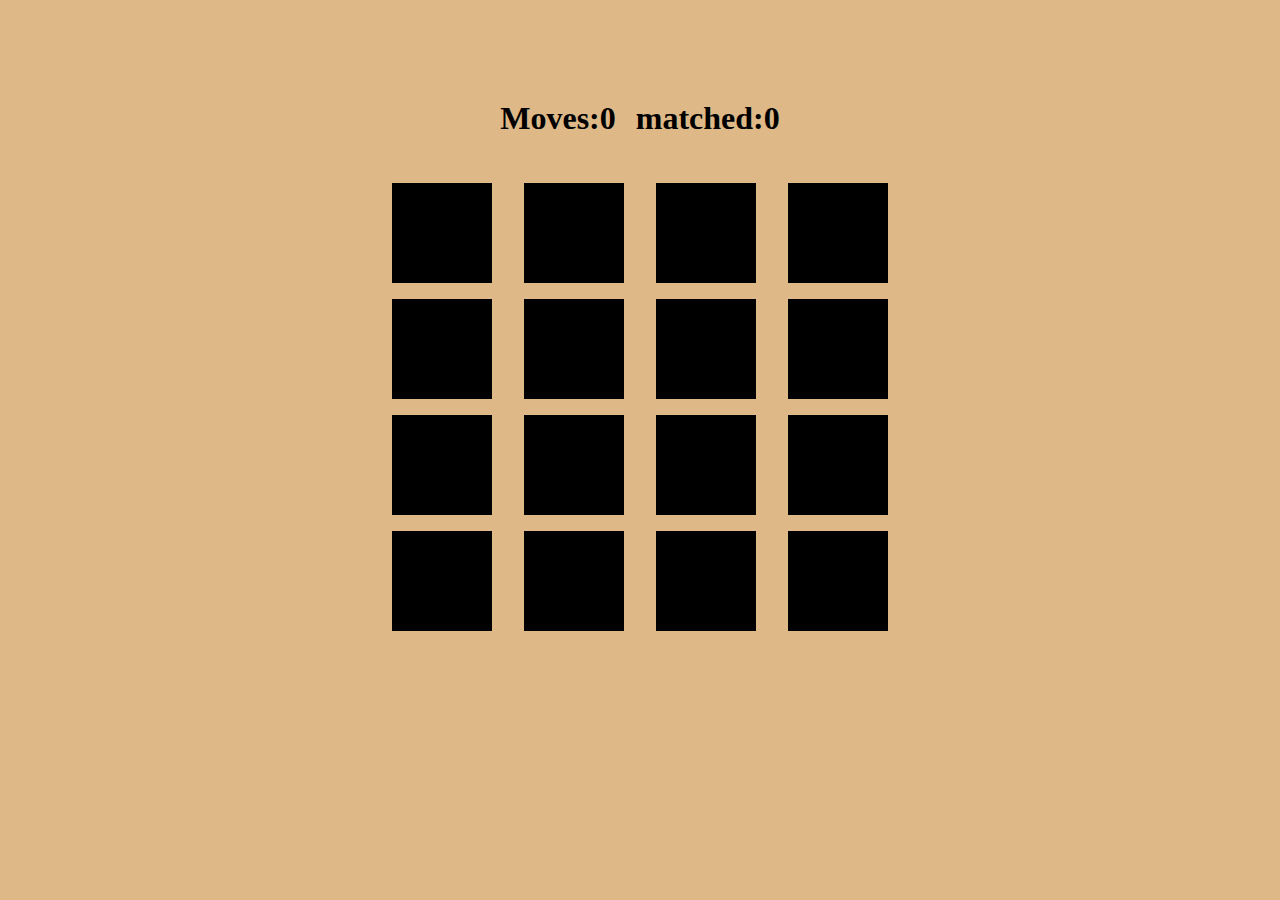
<file: Human Benchmark/matching.html>
<!DOCTYPE html>
<html lang="en">
<head>
    <meta charset="UTF-8">
    <meta name="viewport" content="width=device-width, initial-scale=1.0">
    <title>Matching Test</title>
    <link rel="stylesheet" href="css/matching.css">
</head>
<body>
    <div class="info">
        <div class="moves-container">
            <h1>Moves: </h1>
            <h1 id="movesCounter">0</h1>
        </div>

        <div class="matched-container">
            <h1>matched: </h1>
            <h1 id="matchedCounter">0</h1>
        </div>

        
    </div>
    <div class="game-container">
        <div class="square-container">
            <div id="1" class="square">

            </div>
            <div id="2" class="square">
    
            </div>
            <div id="3" class="square">
    
            </div>
            <div id="4" class="square">
    
            </div>
        </div>

        <div class="square-container">
            <div id="5" class="square">

            </div>
            <div id="6" class="square">
    
            </div>
            <div id="7" class="square">
    
            </div>
            <div id="8" class="square">
    
            </div>
        </div>

        <div class="square-container">
            <div id="9" class="square">

            </div>
            <div id="10" class="square">
    
            </div>
            <div id="11" class="square">
    
            </div>
            <div id="12" class="square">
    
            </div>
        </div>

        <div class="square-container">
            <div id="13" class="square">
            </div>
            <div id="14" class="square">
    
            </div>
            <div id="15" class="square">
    
            </div>
            <div  id="16"class="square">
    
            </div>
        </div>
        
       
    </div>

    <div id="game-over-screen">

    </div>


    <script src="js/matching.js"></script>
</body>
</html>
</file>
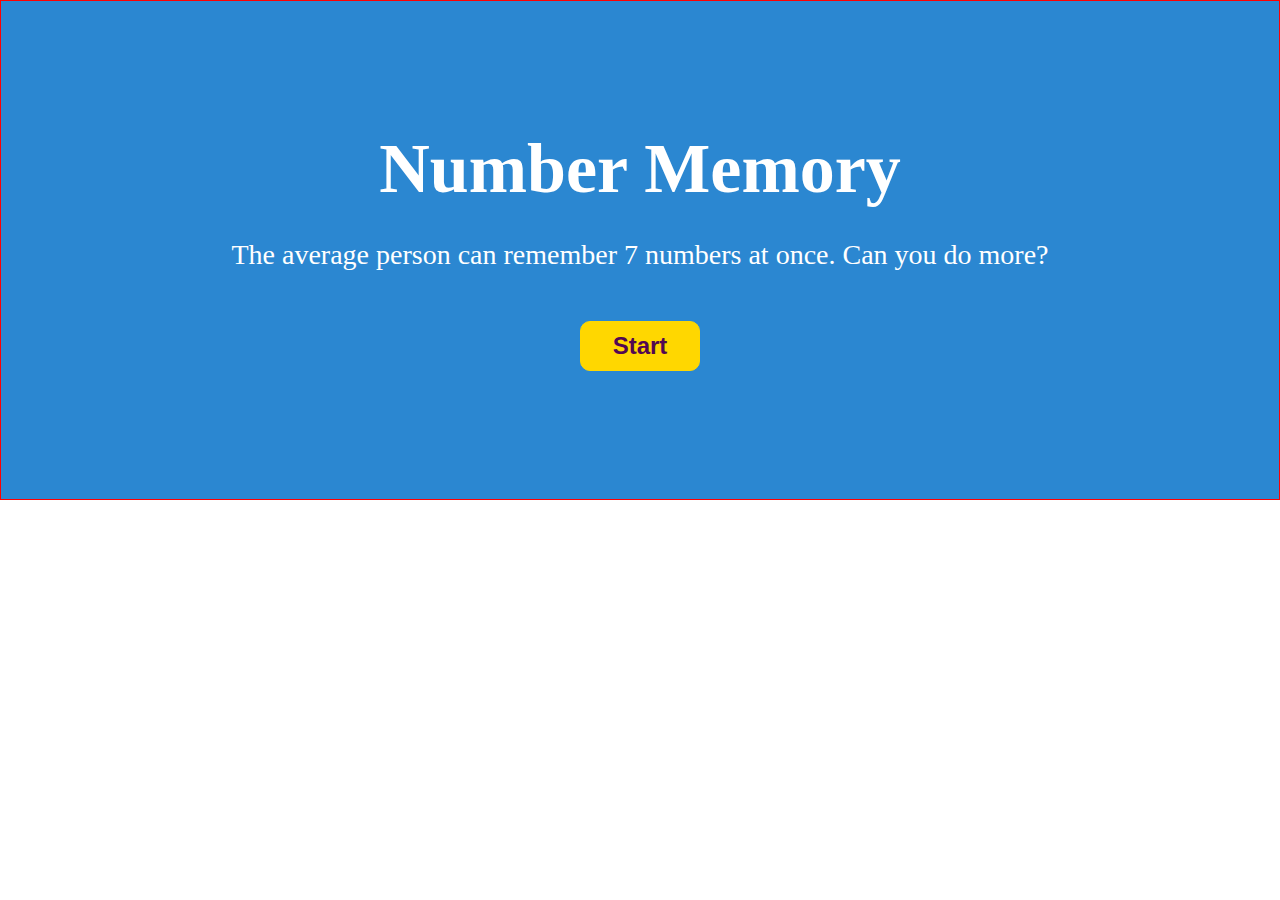
<file: Human Benchmark/number.html>
<!DOCTYPE html>
<html lang="en">
<head>
    <meta charset="UTF-8">
    <meta name="viewport" content="width=device-width, initial-scale=1.0">
    <link rel="stylesheet" href="css/number.css">
    <title>Number Memory</title>
</head>
<body>
    
    <div class="container" id="start-screen">
        <h1>Number Memory</h1>
        <p>The average person can remember 7 numbers at once. Can you do more?</p>
        <button id="start-button">Start</button>
    </div>

    <div class="container" id="game-screen">
        <h1 id="random-number">5</h1>
        <div class="loading-bar-container">
            <div id="loading-bar" class="loading-bar"></div>
          </div>
    </div>

    <div class="answer" id="answer-screen">
        <h1>What was the number?</h1>
        <input id="input-number" type="text">
        <button id="submit-button">Submit</button>
    </div>

    <div id="game-end-screen">
        <h1>Number</h1>
        <h1 id="number"></h1>
        <h1>Your Number</h1>
        <h1 id="your-number"></h1>
        <h1 id = "level"></h1>
        <div>
            <button id="try-again-button" class="button">Try again</button>
            <button id="back-home-button" class="button">Back Home Page</button>
        </div>
        
    </div>

    <script src="js/number.js"></script>
</body>
</html>
</file>
<file: Human Benchmark/css/matching.css>
*{
    margin: 0;
    padding: 0;
    box-sizing: border-box;
    background-color: burlywood;
}

.square{
    width: 100px;
    height: 100px;
    background-color: black;
    margin: 16px;
}

.game-container{
    display: flex;
    text-align: center;
    justify-content: center;
    align-items: center;
    margin-top: 30px;
}

.info{
    display: flex;
    justify-content: center;
    align-items: center;
    margin-top: 100px;
}

.matched-container{
    margin: 0 10px;
    display: flex;
    justify-content: center;
    align-items: center;
}



.moves-container{
    margin: 0 10px;
    display: flex;
    justify-content: center;
    align-items: center;
}


#game-over-screen{
    display: flex;
    justify-content: center;
    align-items: center;
    margin-top: 50px;
}


#game-over-screen button{
    margin: 0 20px;
    width: 220px;
    padding: 10px 0;
    font-size: 24px;
    border-radius: 10px;
    border: 3px solid white;
    background-color: black;
    color: white;
}

#game-over-screen button:hover{
    cursor: pointer;
    background-color: white;
    color: black;
    border: 3px solid black;
}
</file>
<file: Human Benchmark/css/number.css>
*{
    padding: 0;
    margin: 0;
    box-sizing: border-box;
}

.container{
    border: 1px solid red;
    display: flex;
    justify-content: center;
    align-items: center;
    text-align: center;
    flex-direction: column;
    background-color: #2B87D1;
    height: 500px;
    color: white;
}

.container h1{
    font-size: 70px;
}

.container p{
    font-size: 28px;
    padding-top: 30px;
}

.container button{
    width: 120px;
    height: 50px;
    margin-top: 50px;
    font-size: 24px;
    border: 1px solid gold;
    background-color: gold;
    color: rgb(82, 7, 82);
    font-weight: bold;
    border-radius: 10px;
    cursor: pointer;
}

.container button:hover{
    background-color: rgb(82, 7, 82);
    color: gold;
}

.loading-bar-container {
    width: 20%;
    height: 20px;
    background-color: #f0f0f0;
    border-radius: 4px;
    overflow: hidden;
  }
  
  .loading-bar {
    width: 100%;
    height: 100%;
    background-color: #4caf50;
    animation: loadingAnimation 5s linear forwards;
  }
  
  @keyframes loadingAnimation {
    from {
      margin-right: 100%;
      width: 100%;
    }
    to {
      margin-right: 0%;
      width: 0%;
    }
  }


  .answer{
    border: 1px solid red;
    display: flex;
    justify-content: center;
    align-items: center;
    text-align: center;
    flex-direction: column;
    height: 500px;
    background-color: #2B87D1;
    color: white;
  }

  .answer h1{
    padding-bottom: 30px;
  }

  .answer input{
    margin-top: 20px;
    font-size: 26px;
    width: 400px;
  }

  .answer button{
    width: 120px;
    height: 50px;
    margin-top: 50px;
    font-size: 24px;
    border: 1px solid gold;
    background-color: gold;
    color: rgb(82, 7, 82);
    font-weight: bold;
    border-radius: 10px;
    cursor: pointer;
  }

  .answer button:hover{
    background-color: rgb(82, 7, 82);
    color: gold;
}


#game-end-screen{
  border: 1px solid red;
  display: flex;
  justify-content: center;
  align-items: center;
  text-align: center;
  flex-direction: column;
  height: 550px;
  background-color: #2B87D1;
  color: white;
}
  

#number,#your-number{
  font-size: 80px;
  margin-top: 20px;
}

#level{
  font-size: 70px;
  margin-bottom: 40px;
}

.button{
  width: 250px;
  height: 50px;
  margin-top: 50px;
  font-size: 24px;
  border: 1px solid gold;
  background-color: gold;
  color: rgb(82, 7, 82);
  font-weight: bold;
  border-radius: 10px;
  cursor: pointer;
  margin-left: 20px;
  margin-right: 20px;
}

.button:hover{
  background-color: rgb(82, 7, 82);
  color: gold;
}
</file>
